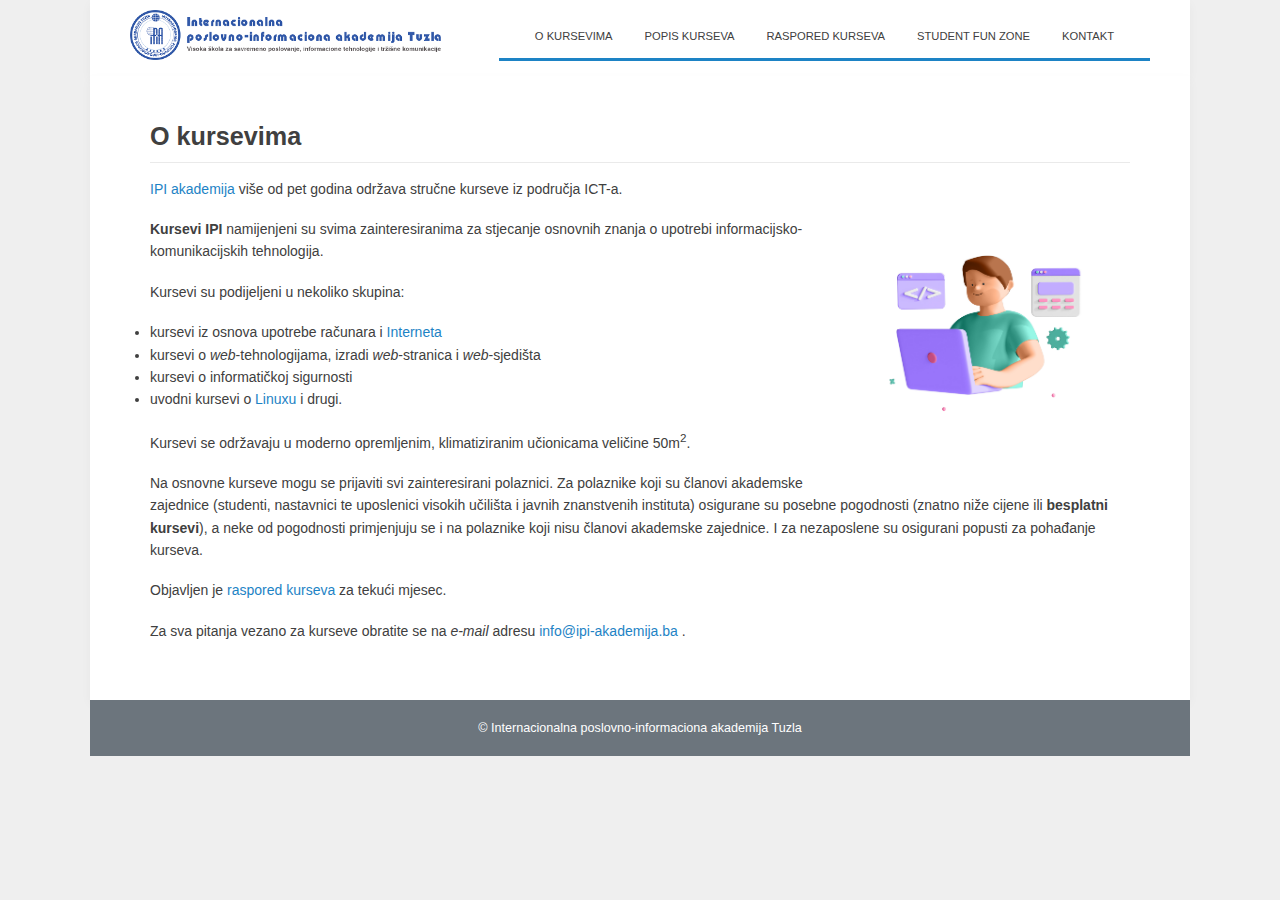
<file: WP_1_Mahir_Bijelic/index.html>
<!DOCTYPE html>
<html>
    <head>
        <meta charset="utf-8">
        <title>Kursevi IPI</title>
		<link rel="stylesheet" href="css/izgled.css" type="text/css" />
        <link rel="icon" href="favicon.ico" />
    </head>
    <body>
		<header>
			<a href="index.html">
				<img src="slike/logo-ipi.png" alt="Kursevi IPI">
			</a>
			<nav>
				<ul>
					<li><a href="index.html">O kursevima</a></li>
					<li><a href="popis.html">Popis kurseva</a></li>
					<li><a href="raspored.html">Raspored kurseva</a></li>
					<li><a href="studentFunZone.html">Student Fun Zone</a></li>
					<li><a href="kontakt.html">Kontakt</a></li>
				</ul>
			</nav>
		</header>
		<article>
			<h2>O kursevima</h2>
			<img src="slike/slika3.jpg" alt="Kursevi IPI">
			<p><a href="http://ipi-akademija.ba/" target="_blank">IPI akademija</a> više od pet godina održava stručne kurseve iz područja ICT-a.</p>
			<p><strong>Kursevi IPI</strong> namijenjeni su svima zainteresiranima za stjecanje osnovnih znanja o upotrebi informacijsko-komunikacijskih tehnologija.</p>
			<p>
				Kursevi su podijeljeni u nekoliko skupina:
				<ul>
					<li>kursevi iz osnova upotrebe računara i <a href="http://hr.wikipedia.org/wiki/Internet" target="_blank">Interneta</a></li>
					<li>kursevi o <em>web</em>-tehnologijama, izradi <em>web</em>-stranica i <em>web</em>-sjedišta</li>
					<li>kursevi o informatičkoj sigurnosti</li>
					<li>uvodni kursevi o <a href="http://www.linux.com" target="_blank">Linuxu</a> i drugi.</li>
				</ul>
			</p>
			<p>Kursevi se održavaju u moderno opremljenim, klimatiziranim učionicama veličine 50m<sup>2</sup>.</p>
			<p>Na osnovne kurseve mogu se prijaviti svi zainteresirani polaznici. Za polaznike koji su članovi akademske zajednice (studenti, nastavnici te uposlenici visokih učilišta i javnih znanstvenih instituta) osigurane su posebne pogodnosti (znatno niže cijene ili <strong>besplatni kursevi</strong>), a neke od pogodnosti primjenjuju se i na polaznike koji nisu članovi akademske zajednice. I za nezaposlene su osigurani popusti za pohađanje kurseva.</p>
			<p>Objavljen je <a href="raspored.html">raspored kurseva</a> za tekući mjesec.</p>
			<p>Za sva pitanja vezano za kurseve obratite se na <em>e-mail</em> adresu <a href="mailto:info@ ipi-akademija.ba ">info@ipi-akademija.ba </a>.</p>
			
			
        </article>
        <footer>&copy; Internacionalna poslovno-informaciona akademija Tuzla</footer>
    </body>
</html>
</file>
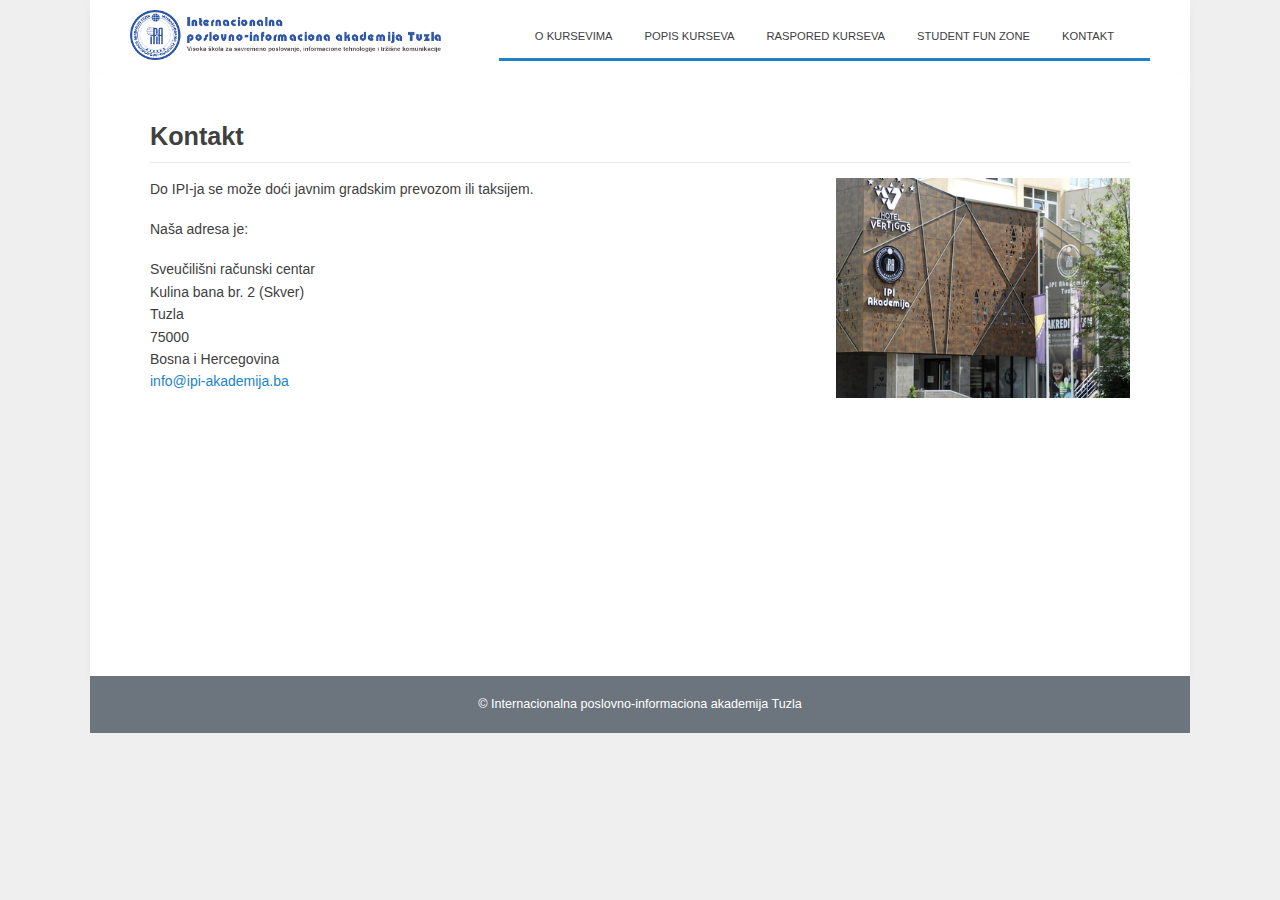
<file: WP_1_Mahir_Bijelic/kontakt.html>
<!DOCTYPE html>
<html>
    <head>
        <meta charset="utf-8">
        <title>Kursevi IPI</title>
		 <link rel="stylesheet" href="css/izgled.css" type="text/css" />
        <link rel="icon" href="favicon.ico" />
    </head>
    <body>
        <header>
			<a href="index.html">
				<img src="slike/logo-ipi.png" alt="Kursevi IPI">
			</a>
			<nav>
				<ul>
					<li><a href="index.html">O kursevima</a></li>
					<li><a href="popis.html">Popis kurseva</a></li>
					<li><a href="raspored.html">Raspored kurseva</a></li>
					<li><a href="studentFunZone.html">Student Fun Zone</a></li>
					<li><a href="kontakt.html">Kontakt</a></li>
				</ul>
			</nav>
		</header>
		<article>
			<h2>Kontakt</h2>      
			<img src="slike/slika5.png" alt="Srce">
			<p>Do IPI-ja se može doći javnim gradskim prevozom ili taksijem.</p>
			<p>Naša adresa je:</p>
			<p>Sveučilišni računski centar<br>
				Kulina bana br. 2 (Skver)<br>
				Tuzla<br>
				75000<br>
				Bosna i Hercegovina<br>
				<a href="mailto:info@ipi-akademija.ba">info@ipi-akademija.ba</a></p>
        </article>
        <footer>&copy; Internacionalna poslovno-informaciona akademija Tuzla</footer>
    </body>
</html>
</file>
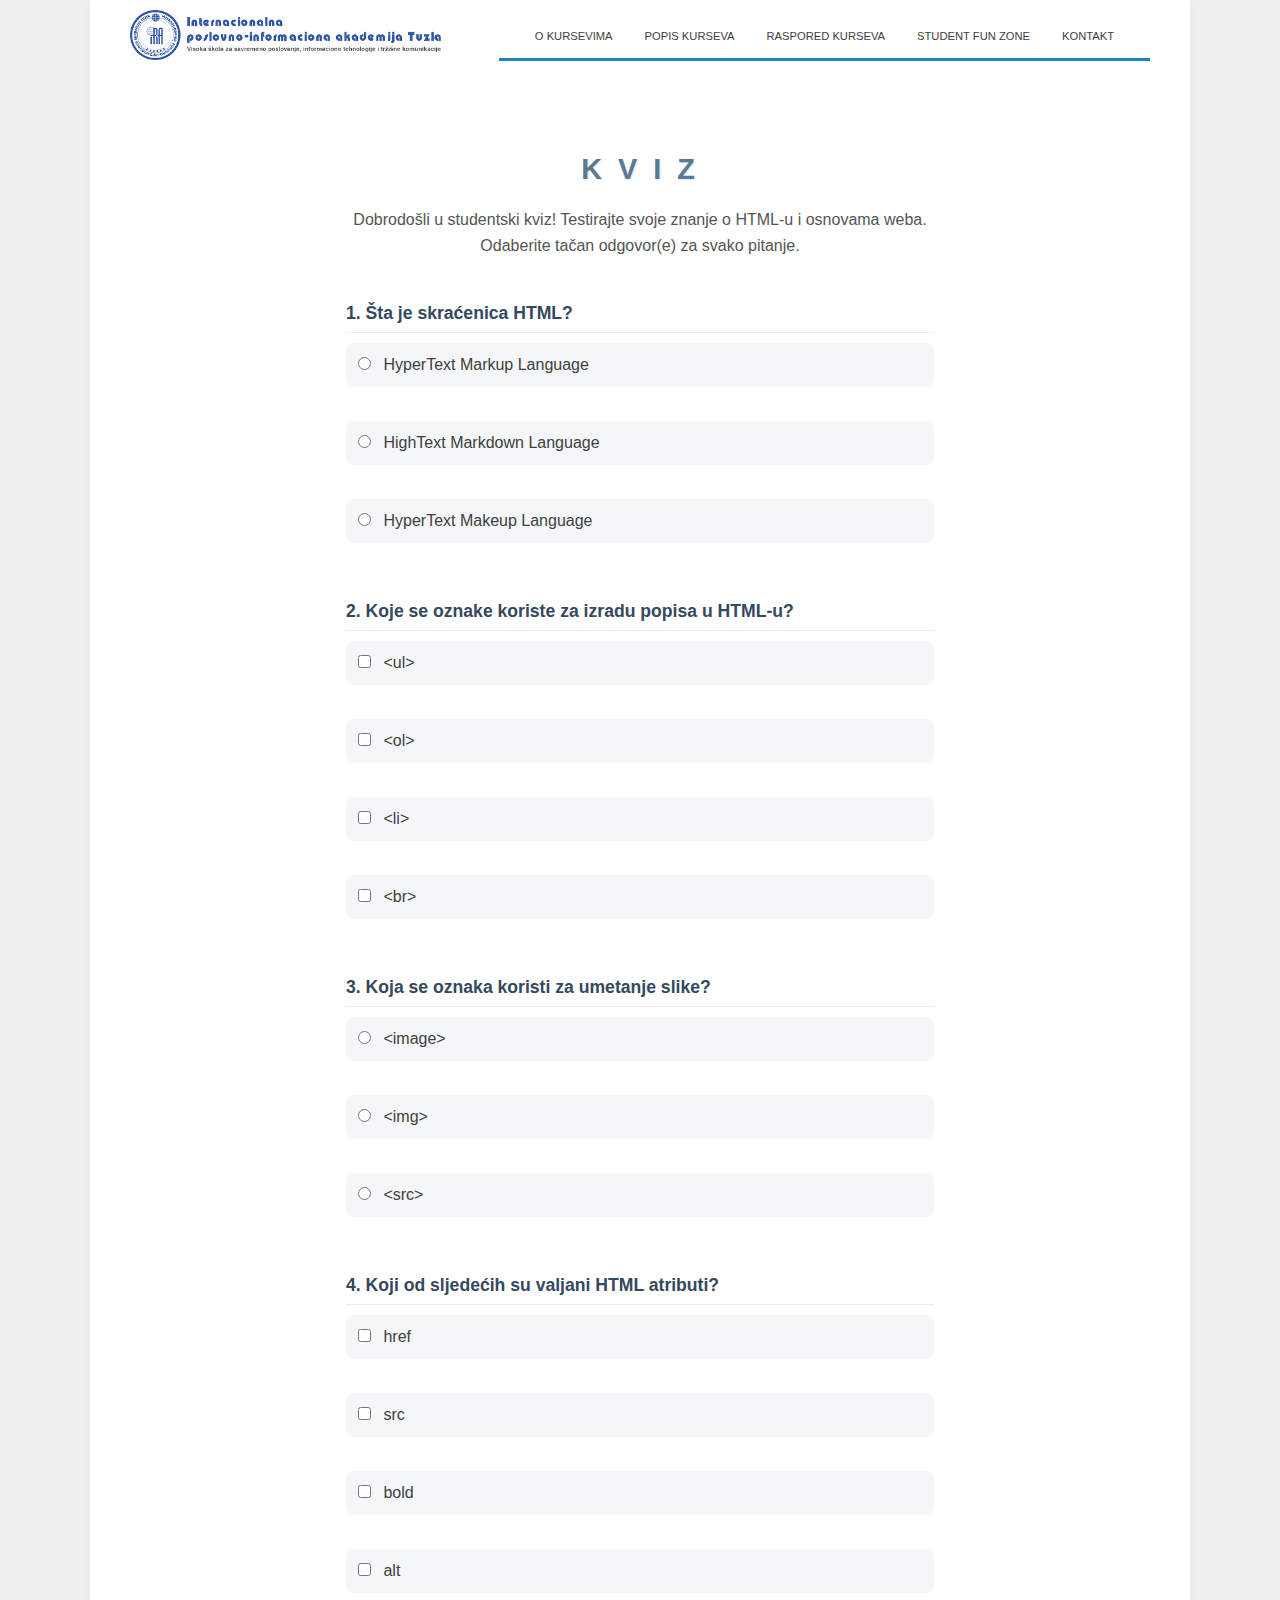
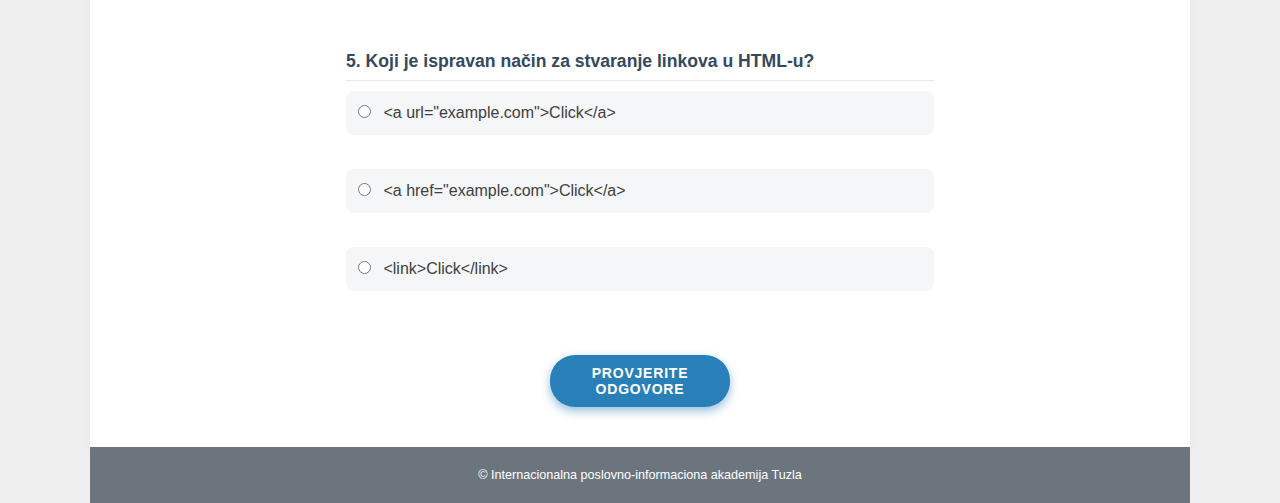
<file: WP_1_Mahir_Bijelic/kviz.html>
<!DOCTYPE html>
<html lang="hr">
<head>
    <meta charset="UTF-8">
    <title>Kviz</title>
    <link rel="stylesheet" href="css/izgled.css" type="text/css">
    <link rel="stylesheet" href="css/kviz.css" type="text/css">

    <link rel="icon" href="favicon.ico">
</head>
<body>

<header>
    <a href="index.html">
        <img src="slike/logo-ipi.png" alt="Kursevi IPI">
    </a>
    <nav>
        <ul>
            <li><a href="index.html">O kursevima</a></li>
            <li><a href="popis.html">Popis kurseva</a></li>
            <li><a href="raspored.html">Raspored kurseva</a></li>
            <li><a href="studentFunZone.html">Student Fun Zone</a></li>
            <li><a href="kontakt.html">Kontakt</a></li>
        </ul>
    </nav>
</header>

<article>

    <h1>K V I Z</h1>
    <p class="intro">
        Dobrodošli u studentski kviz! Testirajte svoje znanje o HTML-u i osnovama weba.<br>
        Odaberite tačan odgovor(e) za svako pitanje.
    </p>

    <form id="quizForm">

        <h3>1. Šta je skraćenica HTML?</h3>
        <label><input type="radio" name="q1" value="a"> HyperText Markup Language</label><br>
        <label><input type="radio" name="q1" value="b"> HighText Markdown Language</label><br>
        <label><input type="radio" name="q1" value="c"> HyperText Makeup Language</label><br>

        <h3>2. Koje se oznake koriste za izradu popisa u HTML-u?</h3>
        <label><input type="checkbox" name="q2" value="a"> &lt;ul&gt;</label><br>
        <label><input type="checkbox" name="q2" value="b"> &lt;ol&gt;</label><br>
        <label><input type="checkbox" name="q2" value="c"> &lt;li&gt;</label><br>
        <label><input type="checkbox" name="q2" value="d"> &lt;br&gt;</label><br>

        <h3>3. Koja se oznaka koristi za umetanje slike?</h3>
        <label><input type="radio" name="q3" value="a"> &lt;image&gt;</label><br>
        <label><input type="radio" name="q3" value="b"> &lt;img&gt;</label><br>
        <label><input type="radio" name="q3" value="c"> &lt;src&gt;</label><br>

        <h3>4. Koji od sljedećih su valjani HTML atributi?</h3>
        <label><input type="checkbox" name="q4" value="a"> href</label><br>
        <label><input type="checkbox" name="q4" value="b"> src</label><br>
        <label><input type="checkbox" name="q4" value="c"> bold</label><br>
        <label><input type="checkbox" name="q4" value="d"> alt</label><br>

        <h3>5. Koji je ispravan način za stvaranje linkova u HTML-u?</h3>
        <label><input type="radio" name="q5" value="a"> &lt;a url="example.com"&gt;Click&lt;/a&gt;</label><br>
        <label><input type="radio" name="q5" value="b"> &lt;a href="example.com"&gt;Click&lt;/a&gt;</label><br>
        <label><input type="radio" name="q5" value="c"> &lt;link&gt;Click&lt;/link&gt;</label><br>

        <button type="button" class="quiz-btn" onclick="checkAnswers()">Provjerite odgovore</button>

    </form>

</article>

<div id="resultModal" class="modal">
  <div class="modal-content">
    <span class="close">&times;</span>
    <p id="modalResult"></p>
    <button onclick="resetQuiz(); closeModal()">Pokušaj ponovno</button>
  </div>
</div>

<footer>&copy; Internacionalna poslovno-informaciona akademija Tuzla</footer>

<script>
function checkAnswers() {
    let score = 0;
    const total = 5;
    const answers = {
        q1: ["a"],
        q2: ["a","b","c"],
        q3: ["b"],
        q4: ["a","b","d"],
        q5: ["b"]
    };

    for (let i = 1; i <= total; i++) {
        const inputs = document.querySelectorAll(`input[name="q${i}"]`);
        const selected = Array.from(inputs)
                              .filter(input => input.checked)
                              .map(input => input.value);

        if (selected.length === answers[`q${i}`].length &&
            selected.every(val => answers[`q${i}`].includes(val))) {
            score++;
        }
    }

 
    document.getElementById("modalResult").textContent = `Osvojili ste ${score} od ${total} poena!`;
    openModal();
}


function openModal() {
    document.getElementById("resultModal").style.display = "block";
}

function closeModal() {
    document.getElementById("resultModal").style.display = "none";
}

function resetQuiz() {
    document.getElementById("quizForm").reset();
    document.getElementById("modalResult").textContent = "";
    closeModal();
}


document.querySelector(".close").onclick = closeModal;


window.onclick = function(event) {
    const modal = document.getElementById("resultModal");
    if (event.target == modal) {
        closeModal();
    }
}
</script>

</body>
</html>
</file>
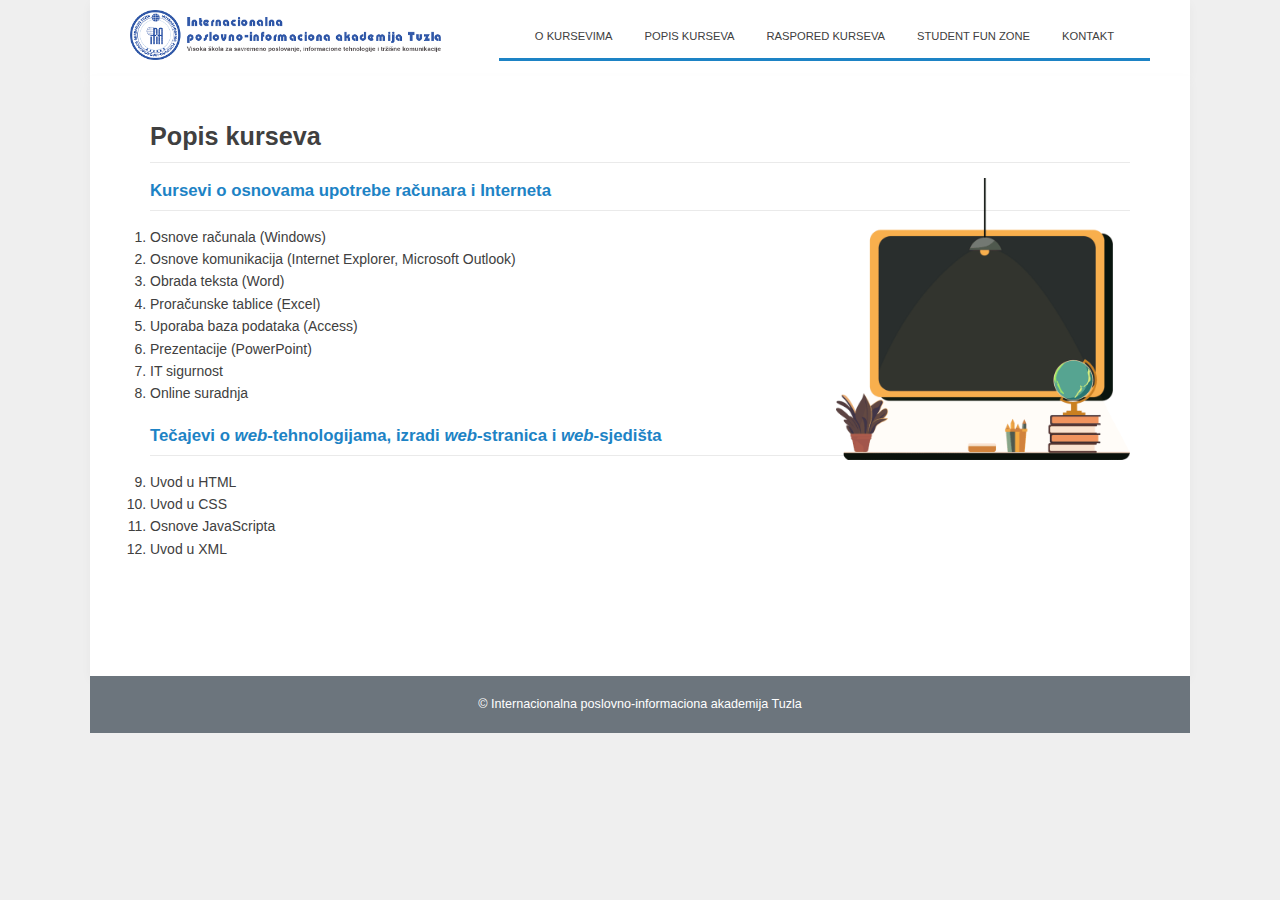
<file: WP_1_Mahir_Bijelic/popis.html>
<!DOCTYPE html>
<html>
    <head>
        <meta charset="utf-8">
        <title>Kursevi IPI</title>
		<link rel="stylesheet" href="css/izgled.css" type="text/css" />
        <link rel="icon" href="favicon.ico" />
    </head>
    <body>
        <header>
			<a href="index.html">
				<img src="slike/logo-ipi.png" alt="Kursevi IPI">
			</a>
			<nav>
				<ul>
					<li><a href="index.html">O kursevima</a></li>
					<li><a href="popis.html">Popis kurseva</a></li>
					<li><a href="raspored.html">Raspored kurseva</a></li>
					<li><a href="studentFunZone.html">Student Fun Zone</a></li>
					<li><a href="kontakt.html">Kontakt</a></li>
				</ul>
			</nav>
		</header>
		<article>
			<h2>Popis kurseva</h2>
			<img src="slike/slika2.png" alt="Kursevi IPI">
			<h3>Kursevi o osnovama upotrebe računara i Interneta</h3>       
			<ol>
				<li>Osnove računala (Windows)</li>
				<li>Osnove komunikacija (Internet Explorer, Microsoft Outlook) </li>
				<li>Obrada teksta (Word) </li>
				<li>Proračunske tablice (Excel) </li>
				<li>Uporaba baza podataka (Access)</li>
				<li>Prezentacije (PowerPoint)</li>
				<li>IT sigurnost</li>
				<li>Online suradnja</li>
			</ol>
			<h3>Tečajevi o <em>web</em>-tehnologijama, izradi <em>web</em>-stranica i <em>web</em>-sjedišta</h3>
			<ol start="9">
				<li>Uvod u HTML</li>
				<li>Uvod u CSS</li>
				<li>Osnove JavaScripta</li>
				<li>Uvod u XML</li>
			</ol>	
        </article>
         <footer>&copy; Internacionalna poslovno-informaciona akademija Tuzla </footer>
    </body>
</html>
</file>
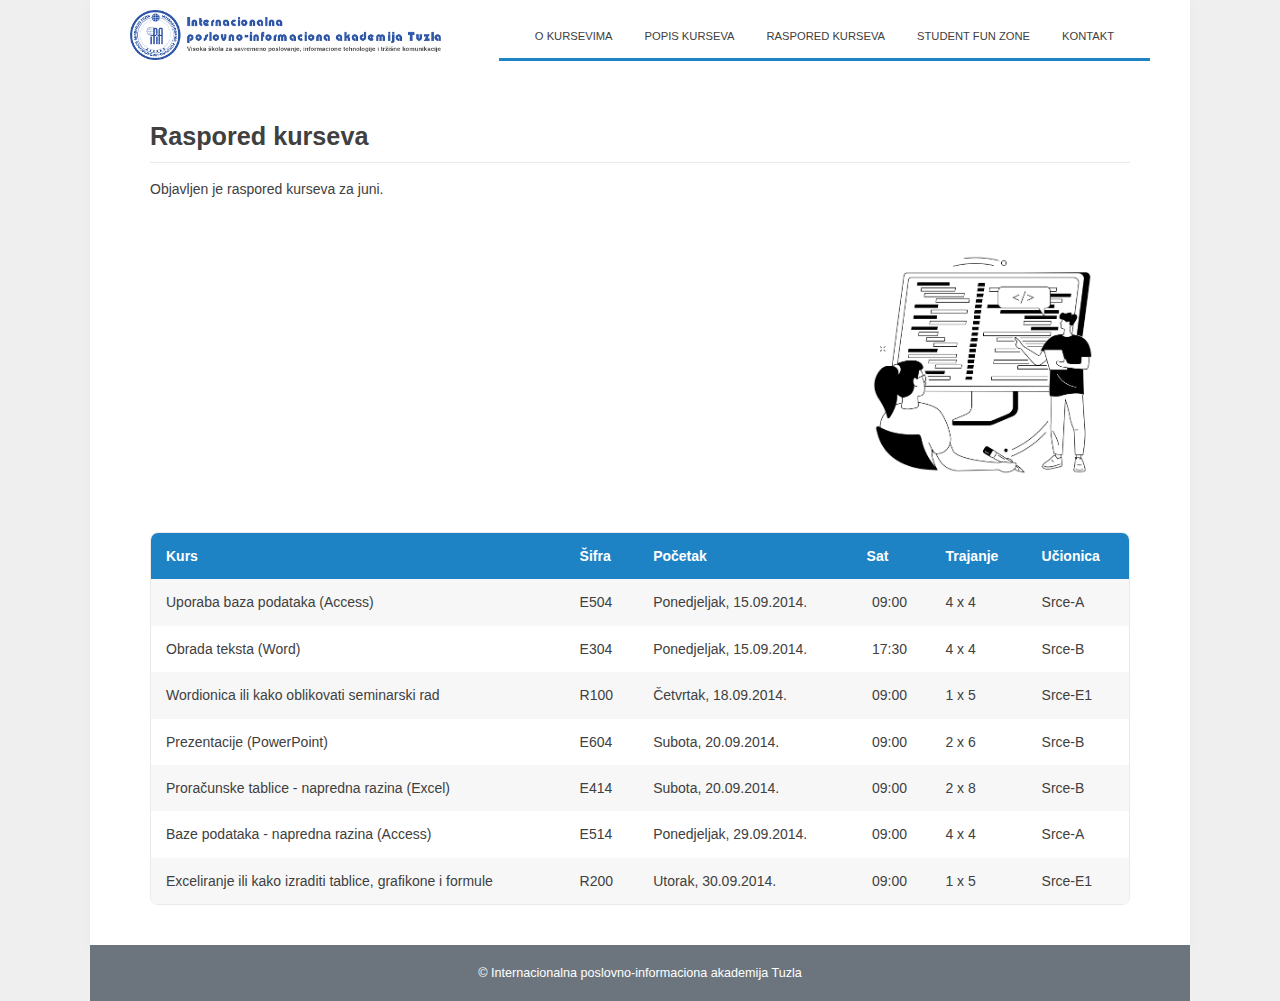
<file: WP_1_Mahir_Bijelic/raspored.html>
<!DOCTYPE html>
<html>
    <head>
        <meta charset="utf-8">
        <title>Kursevi IPI</title>
		<link rel="stylesheet" href="css/izgled.css" type="text/css" />
        <link rel="icon" href="favicon.ico" />
    </head>
    <body>
        <header>
			<a href="index.html">
				<img src="slike/logo-ipi.png" alt="Kursevi IPI">
			</a>
			<nav>
				<ul>
					<li><a href="index.html">O kursevima</a></li>
					<li><a href="popis.html">Popis kurseva</a></li>
					<li><a href="raspored.html">Raspored kurseva</a></li>
					<li><a href="studentFunZone.html">Student Fun Zone</a></li>
					<li><a href="kontakt.html">Kontakt</a></li>
				</ul>
			</nav>
		</header>
        <article>
			<h2>Raspored kurseva</h2>
			<p>Objavljen je raspored kurseva za juni.</p>
			<img src="slike/slika4.jpg" alt="Tečajevi">
			<table border="1">
				<tr>
					<th>Kurs</th>
					<th>Šifra</th>
					<th>Početak</th>
					<th>Sat</th>
					<th>Trajanje</th>
					<th>Učionica</th>
				</tr>
				<tr>
					<td>Uporaba baza podataka (Access)</td>
					<td>E504</td>
					<td>Ponedjeljak, 15.09.2014.</td>
					<td>09:00</td>
					<td>4 x 4</td>
					<td>Srce-A</td>
				</tr>
				<tr>
					<td>Obrada teksta (Word)</td>
					<td>E304</td>
					<td>Ponedjeljak, 15.09.2014.</td>
					<td>17:30</td>
					<td>4 x 4</td>
					<td>Srce-B</td>
				</tr>
				<tr>
					<td>Wordionica ili kako oblikovati seminarski rad</td>
					<td>R100</td>
					<td>Četvrtak, 18.09.2014.</td>
					<td>09:00</td>
					<td>1 x 5</td>
					<td>Srce-E1</td>
				</tr>
				<tr>
					<td>Prezentacije (PowerPoint)</td>
					<td>E604</td>
					<td>Subota, 20.09.2014.</td>
					<td>09:00</td>
					<td>2 x 6</td>
					<td>Srce-B</td>
				</tr>
				<tr>
					<td>Proračunske tablice - napredna razina (Excel)</td>
					<td>E414</td>
					<td>Subota, 20.09.2014.</td>
					<td>09:00</td>
					<td>2 x 8</td>
					<td>Srce-B</td>
				</tr>
				<tr>
					<td>Baze podataka - napredna razina (Access)</td>
					<td>E514</td>
					<td>Ponedjeljak, 29.09.2014.</td>
					<td>09:00</td>
					<td>4 x 4</td>
					<td>Srce-A</td>
				</tr>
				<tr>
					<td>Exceliranje ili kako izraditi tablice, grafikone i formule</td>
					<td>R200</td>
					<td>Utorak, 30.09.2014.</td>
					<td>09:00</td>
					<td>1 x 5</td>
					<td>Srce-E1</td>
				</tr>
			</table>
        </article>
        <footer>&copy; Internacionalna poslovno-informaciona akademija Tuzla</footer>
    </body>
</html>
</file>
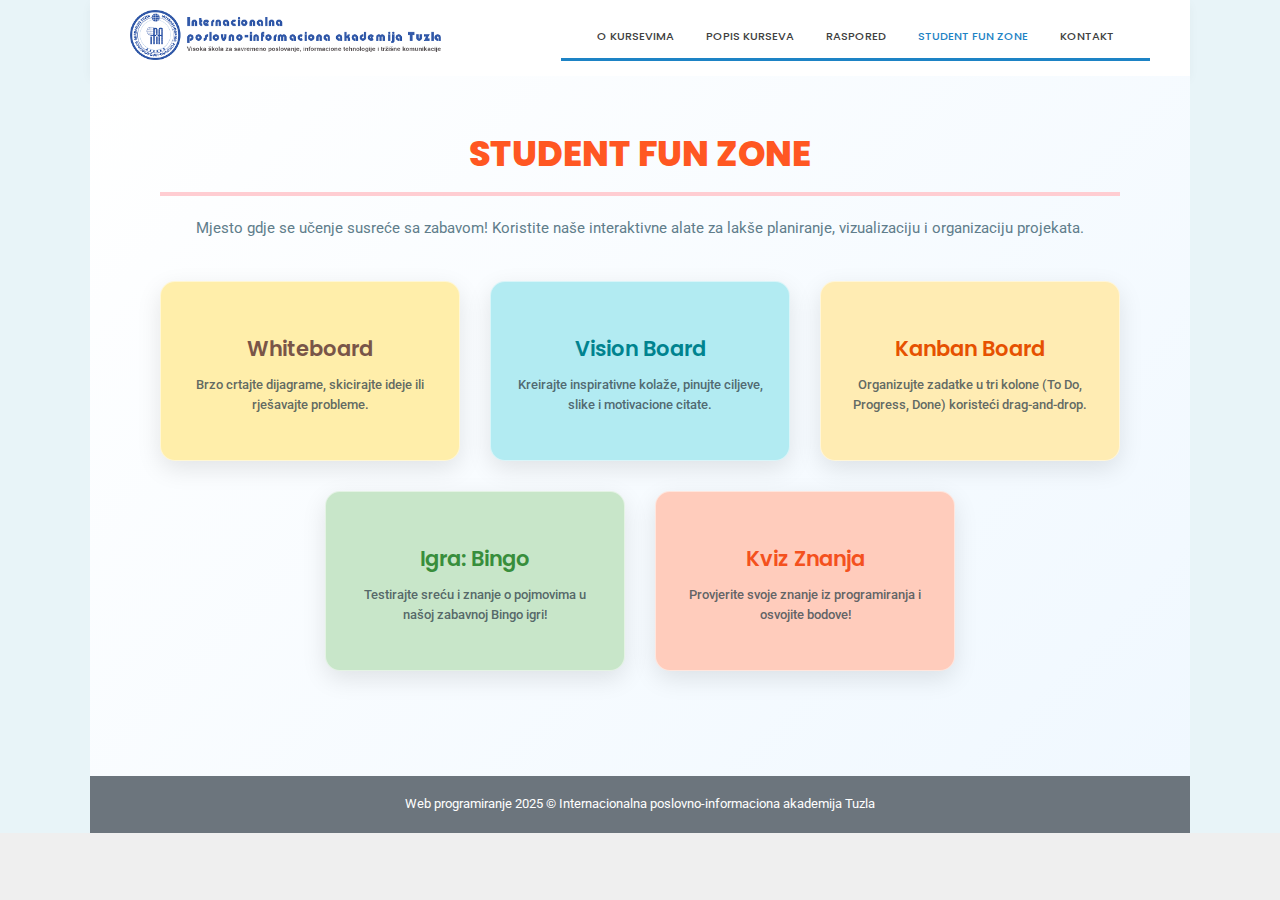
<file: WP_1_Mahir_Bijelic/studentFunZone.html>
<!DOCTYPE html>
<html lang="hr">
<head>
<meta charset="UTF-8">
<meta name="viewport" content="width=device-width, initial-scale=1.0"> 
<title>Student Fun Zone</title>

<link href="https://fonts.googleapis.com/css2?family=Poppins:wght@400;600;700;800&family=Roboto:wght@300;400;500&display=swap" rel="stylesheet">
<link rel="stylesheet" href="css/izgled.css" /> 

<link rel="stylesheet" href="css/studentFunZone.css">
</head>

<body>

<header>
    <a href="index.html"><img src="slike/logo-ipi.png" alt="IPI"></a>
    <nav>
        <ul>
            <li><a href="index.html">O kursevima</a></li>
            <li><a href="popis.html">Popis kurseva</a></li>
            <li><a href="raspored.html">Raspored</a></li>
            <li><a href="studentFunZone.html" class="active">Student Fun Zone</a></li>
            <li><a href="kontakt.html">Kontakt</a></li>
        </ul>
    </nav>
</header>

<article>

<h2>STUDENT FUN ZONE</h2>
<p class="intro-text">
    Mjesto gdje se učenje susreće sa zabavom! Koristite naše interaktivne alate za lakše planiranje, vizualizaciju i organizaciju projekata.
</p>

<div class="fun-tools-grid">
    
    <div class="tool-card card-yellow">
        <a href="whiteboard.html">
            <h3>Whiteboard</h3>
            <p>Brzo crtajte dijagrame, skicirajte ideje ili rješavajte probleme.</p>
        </a>
    </div>

    <div class="tool-card card-cyan">
        <a href="visionBoard.html">
            <h3>Vision Board</h3>
            <p>Kreirajte inspirativne kolaže, pinujte ciljeve, slike i motivacione citate.</p>
        </a>
    </div>

    <div class="tool-card card-orange">
        <a href="kanban.html">
            <h3>Kanban Board</h3>
            <p>Organizujte zadatke u tri kolone (To Do, Progress, Done) koristeći drag-and-drop.</p>
        </a>
    </div>
    
    <div class="tool-card card-green">
        <a href="bingo.html">
            <h3>Igra: Bingo</h3>
            <p>Testirajte sreću i znanje o pojmovima u našoj zabavnoj Bingo igri!</p>
        </a>
    </div>

    <div class="tool-card card-coral">
        <a href="kviz.html">
            <h3>Kviz Znanja</h3>
            <p>Provjerite svoje znanje iz programiranja i osvojite bodove!</p>
        </a>
    </div>

</div>

</article>

<footer>
    Web programiranje 2025 © Internacionalna poslovno-informaciona akademija Tuzla
</footer>

</body>
</html>
</file>
<file: WP_1_Mahir_Bijelic/css/izgled.css>
* {
    margin: 0;
    padding: 0;
    box-sizing: border-box; 
    transition: all 0.3s ease-in-out; 
}

html {
    background: #EFEFEF; 
}

body {
   
    font-size: 14px; 
    font-family: 'Roboto', sans-serif; 
    color: #404040;
    margin: 0;
    line-height: 1.6;
    font-weight: 400;
}



header, article, footer {
    width: 90%; 
    max-width: 1100px; 
    margin: 0 auto;
    background-color: white;
}

header, article {
    box-shadow: 0 4px 10px rgba(0, 0, 0, 0.04); 
}

header {
    display: flex; 
    align-items: center;
    justify-content: space-between;
    padding: 10px 40px; 
}

header img {
    height: 50px; 
    margin: 0; 
}


nav {
    background-color: #ffffff; 
    border-bottom: 3px solid #1D83C5; 
    padding: 0 20px; 
    overflow: hidden; 
}

nav ul {
    list-style: none;
    margin: 0;
    display: flex;
    justify-content: flex-start;
    flex-wrap: wrap; 
}

nav ul li {
    flex-grow: 0; 
    text-align: left;
    position: relative;
    margin: 0; 
}

nav a {
    color: #404040; 
    padding: 12px 16px; 
    display: block;
    text-transform: uppercase;
    text-decoration: none;
    font-size: 0.8em;
    font-weight: 500; 
    position: relative;
    white-space: nowrap; 
    font-family: 'Poppins', sans-serif; 
}

nav a:hover, nav a.active {
    color: #1D83C5; 
    background-color: transparent; 
}

nav a:after {
    content: '';
    display: block;
    height: 3px;
    width: 0;
    background: #1D83C5;
    position: absolute;
    bottom: -3px; 
    left: 50%;
    transform: translateX(-50%);
    transition: width 0.3s ease-in-out;
}

nav a:hover:after, nav a.active:after {
    width: 100%;
}

article {
    padding: 40px 60px; 
    min-height: 600px;
    border-bottom: none; 
}

h2, h3 {
    color: #1D83C5;
    margin-bottom: 15px;
    padding-bottom: 5px;
    border-bottom: 1px solid #EAEAEA; 
    font-family: 'Poppins', sans-serif;
    font-weight: 600; 
}

h2 {
    font-size: 1.8em; 
    color: #404040;
}

h3 {
    font-size: 1.2em; 
    color: #1D83C5;
}

article img {
    float: right;
    max-width: 30%;
    margin: 0 0 20px 25px;

   
}

p, ul, ol {
    margin-bottom: 18px; 
}

a, a:hover, a:visited, a:active {
    color: #1D83C5;
    font-weight: 500; 
    text-decoration: none;
}

a:hover {
    text-decoration: underline;
    color: #0D5D99;
}

footer {
    width: 90%;
    max-width: 1100px;
    margin: 0 auto;
    padding: 18px 40px;
    min-height: auto;
    background: #6C757D; 
    color: white;
    text-align: center;
    font-size: 0.9em; 
    clear: both;
}
table {
    width: 100%;
    border-collapse: separate;
    border-spacing: 0;
    margin-top: 30px; 
    border: 1px solid #EAEAEA;
    border-radius: 8px; 
    overflow: hidden;
}

td, th {
    font-size: 1em; 
    border: none;
    padding: 12px 15px; 
}

th {
    color: white;
    background-color: #1D83C5;
    font-weight: 700;
    text-align: left;
    font-family: 'Poppins', sans-serif;
}

tr:nth-child(even) {
    background-color: #F7F7F7; 
}

tr:hover {
    background-color: #EBF5FD; 
}

td:nth-child(4) {
    text-align: center;
    padding-right: 18px;
}

fieldset {
    width: 100%;
    max-width: 450px;
    margin-bottom: 25px;
    background-color: #FAFAFA;
    border: 1px solid #E0E0E0;
    padding: 25px; 
    border-radius: 8px; 
}

fieldset legend {
    color: #1D83C5;
    font-weight: 700;
    padding: 0 10px;
    font-family: 'Poppins', sans-serif;
}

select, input[type=text], input[type=email], textarea {
    box-sizing: border-box;
    width: 100%; 
    margin-bottom: 15px; 
    padding: 10px; 
    border: 1px solid #CCCCCC;
    border-radius: 6px;
    font-size: 1em; 
}

button {
    background-color: #1D83C5;
    color: white;
    font-weight: 600;
    border: none;
    padding: 12px 30px; 
    border-radius: 8px; 
    cursor: pointer;
    font-size: 0.9em; 
    text-transform: uppercase;
}

button:hover {
    background-color: #0D5D99;
    box-shadow: 0 2px 5px rgba(0, 0, 0, 0.1);
}
</file>
<file: WP_1_Mahir_Bijelic/css/kviz.css>
h1 {
    text-align: center;
    letter-spacing: 4px;  
    margin-top: 30px;
    font-weight: 700;
    font-size: 1.8rem;
    color: #597a94;
    text-shadow: 1px 1px 2px rgba(0,0,0,0.1);
    font-family: 'Arial', sans-serif;
}


.intro {
    text-align: center;
    margin: 15px auto 40px auto;
    font-size: 1rem;
    color: #555;
    max-width: 700px;
    line-height: 1.6;
    font-weight: 400;
    font-family: 'Arial', sans-serif;
}

h3 {
    margin-top: 20px;
    margin-bottom: 10px;
    color: #34495e;
    font-weight: 600;
    font-size: 1.1rem;
}

label {
    display: block;
    padding: 8px 12px;
    margin-bottom: 6px;
    border-radius: 8px;
    cursor: pointer;
    background-color: #f4f6f7;
    transition: background-color 0.3s ease, transform 0.2s ease;
}

label:hover {
    background-color: #e1ecf4;
    transform: translateX(2px);
}

input[type="radio"],
input[type="checkbox"] {
    margin-right: 8px;
    accent-color: #2980b9;
}

.quiz-btn {
    display: block;
    width: 180px;
    margin: 30px auto 0 auto;
    padding: 10px 0;
    background: #2980b9;
    color: #fff;
    border: none;
    border-radius: 25px;
    font-size: 14px;
    font-weight: 600;
    letter-spacing: 0.8px;
    cursor: pointer;
    box-shadow: 0 4px 10px rgba(41,128,185,0.5);
    transition: background-color 0.3s ease, box-shadow 0.3s ease, transform 0.2s ease;
}

.quiz-btn:hover {
    background-color: #1c5980;
    box-shadow: 0 6px 20px rgba(28,89,128,0.7);
    transform: translateY(-2px);
}

form {
    width: 60%;
    margin: auto;
    font-size: 16px;
    line-height: 28px;
    text-align: left;
}

.modal {
    display: none;
    position: fixed;
    z-index: 1000;
    left: 0;
    top: 0;
    width: 100%;
    height: 100%;
    overflow: auto;
    background-color: rgba(0,0,0,0.5);
}

.modal-content {
    background-color: #fff;
    margin: 15% auto;
    padding: 25px 20px;
    border: 1px solid #888;
    width: 90%;
    max-width: 400px;
    text-align: center;
    border-radius: 12px;
    box-shadow: 0 8px 25px rgba(0,0,0,0.2);
}

.modal-content button {
    padding: 10px 20px;
    margin-top: 15px;
    background-color: #2980b9;
    color: #fff;
    border: none;
    border-radius: 20px;
    cursor: pointer;
    font-weight: 600;
    transition: background-color 0.3s ease, transform 0.2s ease;
}

.modal-content button:hover {
    background-color: #1c5980;
    transform: translateY(-2px);
}

.close {
    color: #aaa;
    float: right;
    font-size: 22px;
    font-weight: bold;
    cursor: pointer;
}

.close:hover {
    color: #000;
}
</file>
<file: WP_1_Mahir_Bijelic/css/studentFunZone.css>
body {
    background: #e8f4f8;
}

article {
    background: linear-gradient(135deg, #ffffff, #f0f8ff);
    padding: 50px 70px;
    min-height: 700px;
    box-shadow: none;
}

article h2 {
    color: #FF5722;
    text-align: center;
    font-size: 2.5em;
    margin-bottom: 20px;
    padding-bottom: 10px;
    border-bottom: 4px solid #FFCDD2;
    display: block;
    font-family: 'Poppins', sans-serif;
    font-weight: 800;
}

.intro-text {
    text-align: center;
    color: #607D8B;
    font-size: 1.1em;
    margin-bottom: 40px;
}

.fun-tools-grid {
    display: flex;
    justify-content: center;
    flex-wrap: wrap;
    gap: 30px;
}

.tool-card {
    width: 300px;
    height: 180px;
    padding: 25px;
    border-radius: 15px;
    text-align: center;
    box-shadow: 0 8px 25px rgba(0, 0, 0, 0.1);
    transition: all 0.4s cubic-bezier(0.25, 0.8, 0.25, 1);
    cursor: pointer;
    border: 1px solid rgba(255, 255, 255, 0.5);
    display: flex;
    align-items: center;
    justify-content: center;
}

.tool-card:hover {
    transform: translateY(-8px) scale(1.03);
    box-shadow: 0 15px 35px rgba(0, 0, 0, 0.15);
}

.tool-card a {
    text-decoration: none;
    display: block;
    width: 100%;
    color: inherit;
}

.tool-card h3 {
    font-size: 1.5em;
    margin-top: 5px;
    margin-bottom: 10px;
    border-bottom: none;
    padding-bottom: 0;
}

.tool-card p {
    font-size: 0.9em;
    color: rgba(55, 71, 79, 0.8);
    margin-bottom: 0;
}

.card-yellow { background-color: #FFEEAA; color: #795548; }
.card-yellow h3 { color: #795548; }

.card-cyan { background-color: #B2EBF2; color: #00838F; }
.card-cyan h3 { color: #00838F; }

.card-orange { background-color: #FFECB3; color: #E65100; }
.card-orange h3 { color: #E65100; }

.card-green { background-color: #C8E6C9; color: #388E3C; }
.card-green h3 { color: #388E3C; }

.card-coral { background-color: #FFCCBC; color: #F4511E; }
.card-coral h3 { color: #F4511E; }
</file>
